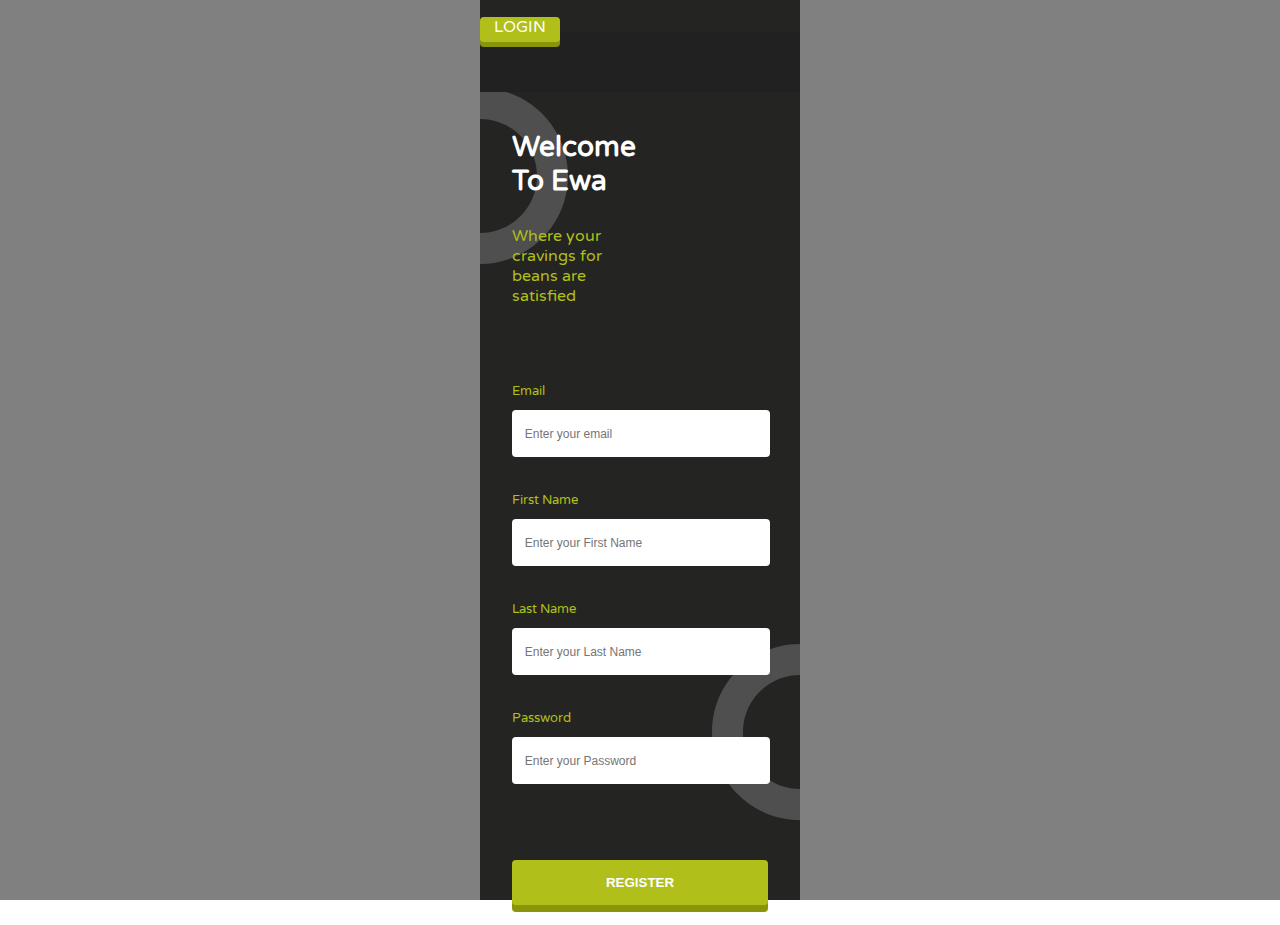
<file: Beans-Mobile-App/HomePage/assets/index.html>
<!DOCTYPE html>
<html lang="en">
      <head>
            <meta charset="UTF-8">
            <link rel="preconnect" href="https://fonts.googleapis.com">
            <link rel="preconnect" href="https://fonts.gstatic.com" crossorigin>
            <link href="https://fonts.googleapis.com/css2?family=Varela+Round&display=swap" rel="stylesheet">
            <link rel="stylesheet" href="css/index.css">
            <meta name="viewport" content="width=device-width, initial-scale=1.0">
            <title>EWA</title>
      </head>
      <body>
            <div class="container">
                  <div class="mobile_frame">
                        <div class="top_nav">
                        <a href="login.html">
                        <div class="top_nav_btn">LOGIN</div>
                        </a>
                        </div>

                        <img class="top_circle" src="assets/background_circle.svg" alt="half_circle_background">

                        <div class="intro_container">
                              <div class="intro_text">
                                    <h3>Welcome To Ewa</h3>
                                    <p>Where your cravings for beans are satisfied</p>
                              </div>
                        </div>
                        <div class="input_container">
                              <label>
                                    Email
                              </label>
                              <label>
                                    <input type="text"
                                           name="Email" placeholder="Enter your email" class="register_input"/>
                              </label>
                              <label>
                                    First Name
                              </label>
                              <label>
                                    <input type="text"
                                           name="first_name" placeholder="Enter your First Name" class="register_input"/>
                              </label>
                              <label>
                                    Last Name
                              </label>
                              <label>
                                    <input type="text"
                                           name="last_name" placeholder="Enter your Last Name" class="register_input"/>
                              </label>
                              <label>
                                    Password
                              </label>
                              <label>
                                    <input type="password"
                                           name="password" placeholder="Enter your Password" class="register_input"/>
                              </label>
                        </div>

                        <img class="bottom_circle" src="assets/background_circle_bottom.svg"
                             alt="half_circle_background">

                        <div class="input_container">
                              <a>
                                    <button class="register_btn">REGISTER</button>
                              </a>
                        </div>
                  </div>
            </div>
      </body>
<script src="index.js"></script>
</html>
</file>
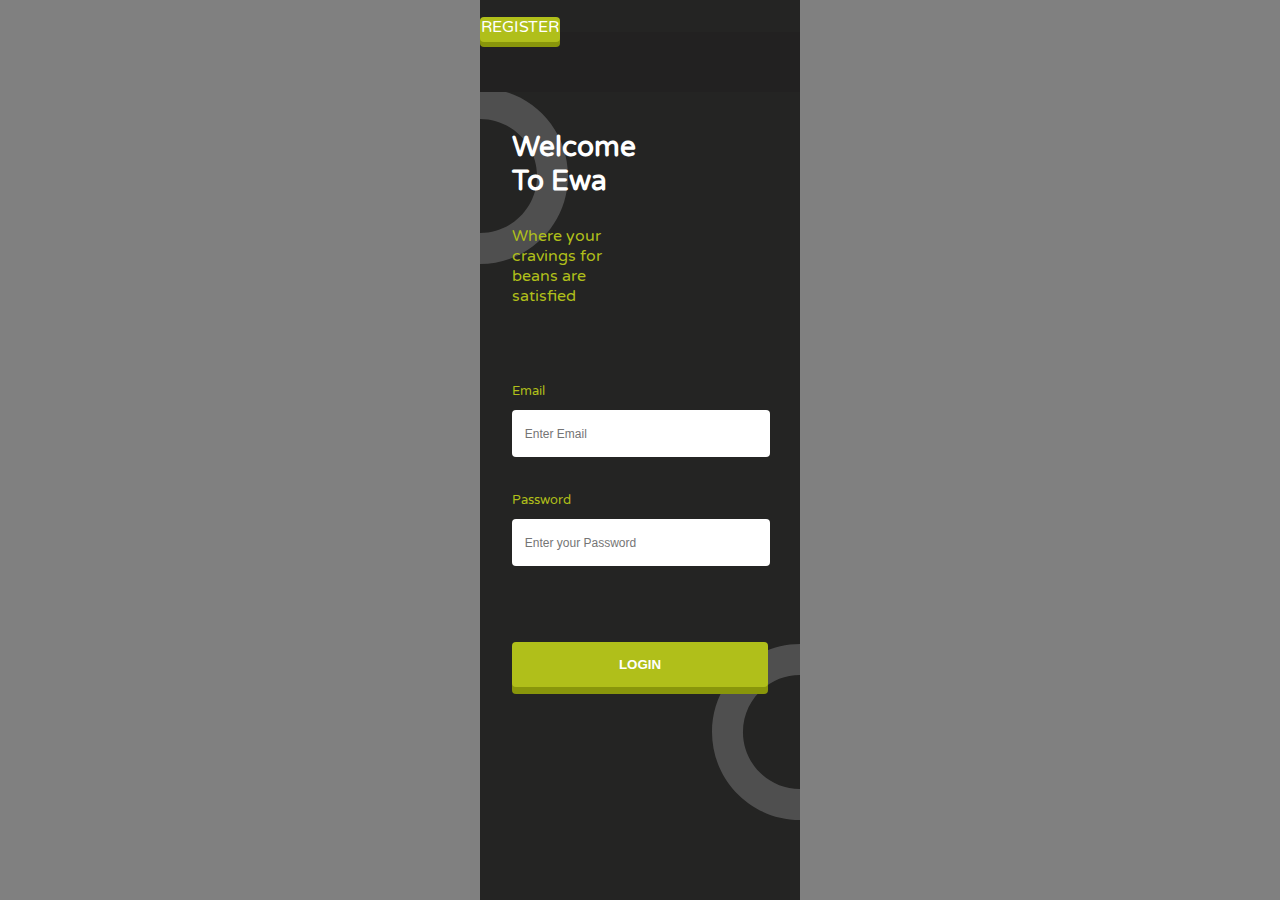
<file: Beans-Mobile-App/HomePage/assets/login.html>
<!DOCTYPE html>
<html lang="en">
      <head>
            <meta charset="UTF-8">
            <link rel="preconnect" href="https://fonts.googleapis.com">
            <link rel="preconnect" href="https://fonts.gstatic.com" crossorigin>
            <link href="https://fonts.googleapis.com/css2?family=Varela+Round&display=swap" rel="stylesheet">
            <link rel="stylesheet" href="css/index.css">
            <meta name="viewport" content="width=device-width, initial-scale=1.0">
            <title>EWA</title>
      </head>
      <body>
            <div class="container">
                  <div class="mobile_frame">
                        <div class="top_nav">
                              <a href="index.html">
                                    <div class="top_nav_btn">REGISTER</div>
                                    </a>
                        </div>

                        <img class="top_circle" src="assets/background_circle.svg" alt="half_circle_background">

                        <div class="intro_container">
                              <div class="intro_text">
                                    <h3>Welcome To Ewa</h3>
                                    <p>Where your cravings for beans are satisfied</p>
                              </div>
                        </div>
                        <div class="input_container">
                              <label>
                                    Email
                              </label>
                              <label>
                                    <input type="text"
                                           name="Email" placeholder="Enter Email" class="login_input"/>
                              </label>
                              
                              <label>
                                    Password
                              </label>
                              <label>
                                    <input type="password"
                                           name="password" placeholder="Enter your Password" class="login_input"/>
                              </label>
                        </div>

                        <img class="bottom_circle" src="assets/background_circle_bottom.svg"
                             alt="half_circle_background">

                        <div class="input_container">
                              <a>
                                    <button class="login_btn">LOGIN</button>
                              </a>
                        </div>
                  </div>
            </div>
      </body>
<script src="index.js"></script>
</html>
</file>
<file: Beans-Mobile-App/HomePage/assets/css/index.css>
body {
    padding: 0;
    margin: 0 !important;
    font-family: 'Varela Round', sans-serif;
}

.container {
    background-color: grey;
    height: 100vh;
    width: 100vw;
    display: flex;
    justify-content: center;
    align-items: center;
}

.top_circle {
    position: absolute;
    top: 5.5rem;
    z-index: -1;
}

.bottom_circle {
    position: absolute;
    bottom: 5rem;
    z-index: -1;
    right: 0;
}

.mobile_frame {
    background-color: #242423;
    width: 25vw;
    height: 100vh;
    position: relative;
    z-index: 0;
}

.top_nav{
    background-color: rgb(34, 33, 33);
    /* margin-top: 2rem; */
    height: 60px;
}

.top_nav_btn_{
    background-color:#89960b;
    font-weight: 500;
    border-radius: 4px;
    border: none;
    display: block;
    position: relative;
    bottom: 15px;
    box-shadow: 0 5px #89960b;
    width: 20%;
    height: 20px;
    margin-top: 2rem;
}

.top_nav_btn{
    background-color: #b0bf1a;
    text-align: center;
    color: #fff;
    font-weight: 500;
    border-radius: 4px;
    border: none;
    display: block;
    position: relative;
    bottom: 15px;
    box-shadow: 0 5px #89960b;
    width: 25%;
    height: 25px;
    margin-top: 2rem;
}

.intro_container {
    padding: 10px 2rem;
}

.intro_text {
    width: 50%;
}

.input_container {
    margin: 3rem 2rem;
}

h3 {
    color: #fff;
    font-size: 28px;
    font-weight: bold;
}

a {
    text-decoration: none;
}

p {
    color: #b0bf1a;
}

label {
    font-size: 13px;
    color: #b0bf1a;
}

input[type="text"],
input[type="password"],
input[type="tel"] {
    border: none;
    border-radius: 4px;
    display: block;
    font-size: 12px;
    padding-left: 5%;
    width: 95%;
    height: 45px;
    margin-top: 10px;
    margin-bottom: 2rem;
}

.register_btn, .login_btn{
    background-color: #b0bf1a;
    color: #fff;
    font-weight: bold;
    border-radius: 4px;
    border: none;
    display: block;
    position: relative;
    bottom: 20px;
    box-shadow: 0 7px #89960b;
    width: 100%;
    height: 45px;
    margin-top: 6rem;
}

.register_btn:hover {
    background-color: #a2b010;
}

.register_btn:active {
    background-color: #a2b010;
    box-shadow: 0 5px #89960b;
    transform: translateY(2px);
}
</file>
